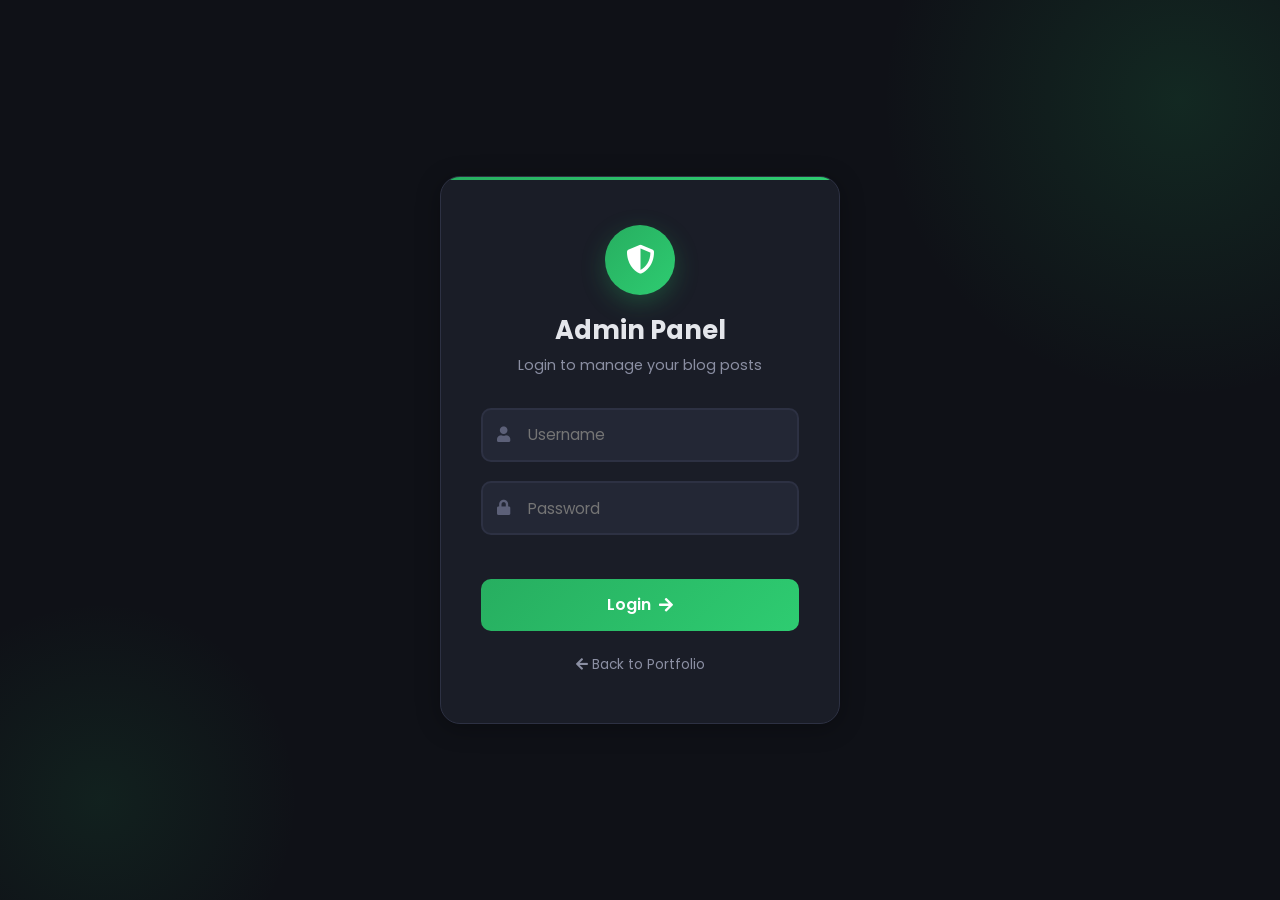
<file: admin.html>
<!DOCTYPE html>
<html lang="en">

<head>
    <meta charset="UTF-8">
    <meta name="viewport" content="width=device-width, initial-scale=1.0">
    <title>Admin Panel | Shivam Singh</title>
    <meta name="robots" content="noindex, nofollow">
    <link rel="icon" type="image/svg+xml"
        href="data:image/svg+xml,<svg xmlns='http://www.w3.org/2000/svg' viewBox='0 0 100 100'><text y='.9em' font-size='90'>⚙️</text></svg>">
    <link rel="preconnect" href="https://fonts.googleapis.com">
    <link rel="preconnect" href="https://fonts.gstatic.com" crossorigin>
    <link href="https://fonts.googleapis.com/css2?family=Poppins:wght@400;500;600;700;800&display=swap"
        rel="stylesheet">
    <link rel="stylesheet" href="https://cdnjs.cloudflare.com/ajax/libs/font-awesome/5.15.4/css/all.min.css">
    <link rel="stylesheet" href="styles/admin.css">
</head>

<body>

    <!-- Login Screen -->
    <div id="login-screen" class="login-screen">
        <div class="login-container">
            <div class="login-glow"></div>
            <div class="login-card">
                <div class="login-header">
                    <div class="login-icon">
                        <i class="fas fa-shield-alt"></i>
                    </div>
                    <h1>Admin Panel</h1>
                    <p>Login to manage your blog posts</p>
                </div>
                <form id="login-form">
                    <div class="input-group">
                        <i class="fas fa-user"></i>
                        <input type="text" id="login-username" placeholder="Username" required autocomplete="off">
                    </div>
                    <div class="input-group">
                        <i class="fas fa-lock"></i>
                        <input type="password" id="login-password" placeholder="Password" required>
                    </div>
                    <p id="login-error" class="login-error"></p>
                    <button type="submit" class="login-btn">
                        <span>Login</span>
                        <i class="fas fa-arrow-right"></i>
                    </button>
                </form>
                <a href="index.html" class="back-link"><i class="fas fa-arrow-left"></i> Back to Portfolio</a>
            </div>
        </div>
    </div>

    <!-- Dashboard -->
    <div id="dashboard" class="dashboard hidden">
        <!-- Sidebar -->
        <aside class="sidebar">
            <div class="sidebar-header">
                <div class="admin-avatar">
                    <i class="fas fa-user-shield"></i>
                </div>
                <h3>Shivam Singh</h3>
                <p class="admin-role">Admin</p>
            </div>
            <nav class="sidebar-nav">
                <a href="#" class="nav-item active" data-tab="blogs-tab">
                    <i class="far fa-newspaper"></i>
                    <span>My Blogs</span>
                </a>
                <a href="#" class="nav-item" data-tab="add-blog-tab">
                    <i class="fas fa-plus-circle"></i>
                    <span>Add New Blog</span>
                </a>
            </nav>
            <div class="sidebar-footer">
                <a href="index.html" class="nav-item">
                    <i class="fas fa-home"></i>
                    <span>View Portfolio</span>
                </a>
                <a href="#" class="nav-item logout-btn" id="logout-btn">
                    <i class="fas fa-sign-out-alt"></i>
                    <span>Logout</span>
                </a>
            </div>
        </aside>

        <!-- Main Content -->
        <main class="main-content">
            <!-- Top Bar -->
            <div class="topbar">
                <button class="mobile-menu-btn" id="mobile-menu-btn">
                    <i class="fas fa-bars"></i>
                </button>
                <h2 id="page-title">My Blogs</h2>
                <div class="topbar-right">
                    <button class="btn btn-primary" id="export-json-btn" style="padding:0.4rem 1rem;font-size:0.8rem;">
                        <i class="fas fa-download"></i> Export JSON
                    </button>
                    <span class="blog-count" id="blog-count">0 Blogs</span>
                </div>
            </div>

            <!-- Blogs Tab -->
            <div id="blogs-tab" class="tab-content active">
                <div class="blogs-grid" id="admin-blog-list">
                    <!-- Blog cards loaded dynamically -->
                </div>
            </div>

            <!-- Add/Edit Blog Tab -->
            <div id="add-blog-tab" class="tab-content">
                <div class="form-card">
                    <h3 id="form-title"><i class="fas fa-pen-fancy"></i> Write a New Blog</h3>
                    <form id="blog-form">
                        <input type="hidden" id="edit-blog-id" value="">
                        <div class="form-group">
                            <label for="blog-title">Blog Title</label>
                            <input type="text" id="blog-title" placeholder="Enter blog title..." required>
                        </div>
                        <div class="form-group">
                            <label for="blog-image">Image URL / Path</label>
                            <input type="text" id="blog-image" placeholder="e.g., img/blog1.jpg or https://..."
                                required>
                            <small class="input-hint">Use local path (img/filename.jpg) or a full URL</small>
                        </div>
                        <div class="form-group">
                            <label for="blog-link">Blog Link (External URL)</label>
                            <input type="url" id="blog-link" placeholder="e.g., https://medium.com/@shivam/my-blog">
                            <small class="input-hint">Optional — Title pe clickable link banega jo iss URL pe le jaayega</small>
                        </div>
                        <div class="form-group">
                            <label for="blog-content">Blog Content</label>
                            <textarea id="blog-content" rows="6" placeholder="Write your blog content here..."
                                required></textarea>
                        </div>
                        <div class="form-actions">
                            <button type="submit" class="btn btn-primary">
                                <i class="fas fa-save"></i> <span id="submit-btn-text">Publish Blog</span>
                            </button>
                            <button type="button" class="btn btn-secondary" id="cancel-edit" style="display:none;">
                                <i class="fas fa-times"></i> Cancel
                            </button>
                        </div>
                    </form>

                    <!-- Live Preview -->
                    <div class="preview-section">
                        <h4><i class="fas fa-eye"></i> Live Preview</h4>
                        <div class="preview-card" id="blog-preview">
                            <div class="preview-placeholder">
                                <i class="fas fa-image"></i>
                                <p>Start typing to see preview...</p>
                            </div>
                        </div>
                    </div>
                </div>
            </div>
        </main>
    </div>

    <!-- Delete Confirmation Modal -->
    <div class="modal-overlay hidden" id="delete-modal">
        <div class="modal">
            <div class="modal-icon">
                <i class="fas fa-exclamation-triangle"></i>
            </div>
            <h3>Delete Blog?</h3>
            <p>This action cannot be undone. The blog will be permanently removed.</p>
            <div class="modal-actions">
                <button class="btn btn-danger" id="confirm-delete">
                    <i class="fas fa-trash"></i> Delete
                </button>
                <button class="btn btn-secondary" id="cancel-delete">
                    <i class="fas fa-times"></i> Cancel
                </button>
            </div>
        </div>
    </div>

    <!-- Toast Notification -->
    <div class="toast hidden" id="toast">
        <i class="fas fa-check-circle"></i>
        <span id="toast-message">Success!</span>
    </div>

    <script src="admin.js"></script>
</body>

</html>
</file>
<file: styles/admin.css>
/* ============================================
   Admin Panel - Premium Dark Theme
   ============================================ */

:root {
    --admin-bg: #0f1117;
    --admin-surface: #1a1d27;
    --admin-surface-2: #232735;
    --admin-border: #2d3143;
    --admin-primary: #27AE60;
    --admin-primary-hover: #2ecc71;
    --admin-danger: #e74c3c;
    --admin-danger-hover: #c0392b;
    --admin-text: #e4e6eb;
    --admin-text-dim: #8b8fa3;
    --admin-text-muted: #5c6078;
    --admin-gradient: linear-gradient(135deg, #27AE60, #2ecc71);
    --admin-shadow: 0 4px 24px rgba(0, 0, 0, 0.3);
    --admin-radius: 12px;
}

* {
    margin: 0;
    padding: 0;
    box-sizing: border-box;
}

body {
    font-family: 'Poppins', sans-serif;
    background-color: var(--admin-bg);
    color: var(--admin-text);
    min-height: 100vh;
    overflow-x: hidden;
}

.hidden {
    display: none !important;
}

/* ============================================
   Login Screen
   ============================================ */
.login-screen {
    min-height: 100vh;
    display: flex;
    align-items: center;
    justify-content: center;
    background: var(--admin-bg);
    position: relative;
    overflow: hidden;
}

.login-screen::before {
    content: '';
    position: absolute;
    width: 600px;
    height: 600px;
    background: radial-gradient(circle, rgba(39, 174, 96, 0.15), transparent 70%);
    top: -200px;
    right: -200px;
    animation: float 6s ease-in-out infinite;
}

.login-screen::after {
    content: '';
    position: absolute;
    width: 400px;
    height: 400px;
    background: radial-gradient(circle, rgba(39, 174, 96, 0.1), transparent 70%);
    bottom: -100px;
    left: -100px;
    animation: float 8s ease-in-out infinite reverse;
}

@keyframes float {
    0%, 100% { transform: translateY(0) rotate(0deg); }
    50% { transform: translateY(-30px) rotate(5deg); }
}

.login-container {
    position: relative;
    z-index: 2;
}

.login-card {
    background: var(--admin-surface);
    border: 1px solid var(--admin-border);
    border-radius: 20px;
    padding: 3rem 2.5rem;
    width: 400px;
    max-width: 90vw;
    box-shadow: var(--admin-shadow);
    position: relative;
    overflow: hidden;
}

.login-card::before {
    content: '';
    position: absolute;
    top: 0;
    left: 0;
    right: 0;
    height: 3px;
    background: var(--admin-gradient);
}

.login-header {
    text-align: center;
    margin-bottom: 2rem;
}

.login-icon {
    width: 70px;
    height: 70px;
    margin: 0 auto 1rem;
    background: var(--admin-gradient);
    border-radius: 50%;
    display: flex;
    align-items: center;
    justify-content: center;
    font-size: 1.8rem;
    color: white;
    box-shadow: 0 8px 25px rgba(39, 174, 96, 0.3);
    animation: pulse 2s ease-in-out infinite;
}

@keyframes pulse {
    0%, 100% { box-shadow: 0 8px 25px rgba(39, 174, 96, 0.3); }
    50% { box-shadow: 0 8px 40px rgba(39, 174, 96, 0.5); }
}

.login-header h1 {
    font-size: 1.6rem;
    font-weight: 700;
    color: var(--admin-text);
}

.login-header p {
    color: var(--admin-text-dim);
    font-size: 0.9rem;
    margin-top: 0.3rem;
}

.input-group {
    position: relative;
    margin-bottom: 1.2rem;
}

.input-group i {
    position: absolute;
    left: 1rem;
    top: 50%;
    transform: translateY(-50%);
    color: var(--admin-text-muted);
    font-size: 0.95rem;
    transition: color 0.3s;
}

.input-group input {
    width: 100%;
    padding: 0.85rem 1rem 0.85rem 2.8rem;
    background: var(--admin-surface-2);
    border: 2px solid var(--admin-border);
    border-radius: 10px;
    color: var(--admin-text);
    font-family: inherit;
    font-size: 0.95rem;
    transition: all 0.3s;
    outline: none;
}

.input-group input:focus {
    border-color: var(--admin-primary);
    box-shadow: 0 0 0 3px rgba(39, 174, 96, 0.15);
}

.input-group input:focus + i,
.input-group input:focus ~ i {
    color: var(--admin-primary);
}

.login-error {
    color: var(--admin-danger);
    font-size: 0.85rem;
    text-align: center;
    margin-bottom: 0.5rem;
    min-height: 1.2em;
}

.login-btn {
    width: 100%;
    padding: 0.85rem;
    background: var(--admin-gradient);
    border: none;
    border-radius: 10px;
    color: white;
    font-family: inherit;
    font-size: 1rem;
    font-weight: 600;
    cursor: pointer;
    display: flex;
    align-items: center;
    justify-content: center;
    gap: 0.5rem;
    transition: all 0.3s;
}

.login-btn:hover {
    transform: translateY(-2px);
    box-shadow: 0 6px 20px rgba(39, 174, 96, 0.35);
}

.login-btn:active {
    transform: translateY(0);
}

.back-link {
    display: block;
    text-align: center;
    margin-top: 1.5rem;
    color: var(--admin-text-dim);
    text-decoration: none;
    font-size: 0.85rem;
    transition: color 0.3s;
}

.back-link:hover {
    color: var(--admin-primary);
}

/* ============================================
   Dashboard Layout
   ============================================ */
.dashboard {
    display: flex;
    min-height: 100vh;
}

.sidebar {
    width: 260px;
    background: var(--admin-surface);
    border-right: 1px solid var(--admin-border);
    display: flex;
    flex-direction: column;
    position: fixed;
    top: 0;
    left: 0;
    height: 100vh;
    z-index: 100;
    transition: transform 0.3s ease;
}

.sidebar-header {
    padding: 2rem 1.5rem;
    text-align: center;
    border-bottom: 1px solid var(--admin-border);
}

.admin-avatar {
    width: 60px;
    height: 60px;
    margin: 0 auto 0.8rem;
    background: var(--admin-gradient);
    border-radius: 50%;
    display: flex;
    align-items: center;
    justify-content: center;
    font-size: 1.5rem;
    color: white;
}

.sidebar-header h3 {
    font-size: 1.1rem;
    font-weight: 600;
}

.admin-role {
    color: var(--admin-primary);
    font-size: 0.8rem;
    font-weight: 500;
    text-transform: uppercase;
    letter-spacing: 1px;
}

.sidebar-nav {
    flex: 1;
    padding: 1rem 0;
}

.nav-item {
    display: flex;
    align-items: center;
    gap: 0.8rem;
    padding: 0.8rem 1.5rem;
    color: var(--admin-text-dim);
    text-decoration: none;
    transition: all 0.3s;
    font-size: 0.95rem;
    border-left: 3px solid transparent;
}

.nav-item:hover {
    color: var(--admin-text);
    background: rgba(39, 174, 96, 0.05);
}

.nav-item.active {
    color: var(--admin-primary);
    background: rgba(39, 174, 96, 0.1);
    border-left-color: var(--admin-primary);
}

.sidebar-footer {
    padding: 1rem 0;
    border-top: 1px solid var(--admin-border);
}

.logout-btn:hover {
    color: var(--admin-danger) !important;
}

/* ============================================
   Main Content
   ============================================ */
.main-content {
    flex: 1;
    margin-left: 260px;
    min-height: 100vh;
}

.topbar {
    display: flex;
    align-items: center;
    justify-content: space-between;
    padding: 1.2rem 2rem;
    background: var(--admin-surface);
    border-bottom: 1px solid var(--admin-border);
    position: sticky;
    top: 0;
    z-index: 50;
}

.topbar h2 {
    font-size: 1.3rem;
    font-weight: 600;
}

.mobile-menu-btn {
    display: none;
    background: none;
    border: none;
    color: var(--admin-text);
    font-size: 1.3rem;
    cursor: pointer;
}

.blog-count {
    background: var(--admin-surface-2);
    padding: 0.4rem 1rem;
    border-radius: 20px;
    font-size: 0.85rem;
    color: var(--admin-primary);
    font-weight: 500;
}

.tab-content {
    display: none;
    padding: 2rem;
    animation: fadeIn 0.3s ease;
}

.tab-content.active {
    display: block;
}

@keyframes fadeIn {
    from { opacity: 0; transform: translateY(10px); }
    to { opacity: 1; transform: translateY(0); }
}

/* ============================================
   Blog Cards (Admin)
   ============================================ */
.blogs-grid {
    display: grid;
    grid-template-columns: repeat(auto-fill, minmax(340px, 1fr));
    gap: 1.5rem;
}

.admin-blog-card {
    background: var(--admin-surface);
    border: 1px solid var(--admin-border);
    border-radius: var(--admin-radius);
    overflow: hidden;
    transition: all 0.3s;
}

.admin-blog-card:hover {
    border-color: var(--admin-primary);
    transform: translateY(-3px);
    box-shadow: 0 8px 30px rgba(0, 0, 0, 0.2);
}

.admin-blog-card .card-image {
    height: 180px;
    overflow: hidden;
}

.admin-blog-card .card-image img {
    width: 100%;
    height: 100%;
    object-fit: cover;
    transition: transform 0.4s;
}

.admin-blog-card:hover .card-image img {
    transform: scale(1.05);
}

.admin-blog-card .card-body {
    padding: 1.2rem;
}

.admin-blog-card .card-body h4 {
    font-size: 1.05rem;
    font-weight: 600;
    margin-bottom: 0.6rem;
    line-height: 1.4;
}

.admin-blog-card .card-body p {
    color: var(--admin-text-dim);
    font-size: 0.85rem;
    line-height: 1.6;
    display: -webkit-box;
    -webkit-line-clamp: 3;
    -webkit-box-orient: vertical;
    overflow: hidden;
}

.admin-blog-card .card-actions {
    display: flex;
    gap: 0.5rem;
    padding: 0.8rem 1.2rem;
    border-top: 1px solid var(--admin-border);
}

.card-actions .btn {
    flex: 1;
    padding: 0.5rem;
    font-size: 0.8rem;
}

/* ============================================
   Form Card
   ============================================ */
.form-card {
    max-width: 800px;
}

.form-card h3 {
    font-size: 1.3rem;
    font-weight: 600;
    margin-bottom: 1.5rem;
    display: flex;
    align-items: center;
    gap: 0.5rem;
}

.form-card h3 i {
    color: var(--admin-primary);
}

.form-group {
    margin-bottom: 1.3rem;
}

.form-group label {
    display: block;
    font-size: 0.9rem;
    font-weight: 500;
    color: var(--admin-text);
    margin-bottom: 0.5rem;
}

.form-group input,
.form-group textarea {
    width: 100%;
    padding: 0.8rem 1rem;
    background: var(--admin-surface-2);
    border: 2px solid var(--admin-border);
    border-radius: 10px;
    color: var(--admin-text);
    font-family: inherit;
    font-size: 0.95rem;
    transition: all 0.3s;
    outline: none;
    resize: vertical;
}

.form-group input:focus,
.form-group textarea:focus {
    border-color: var(--admin-primary);
    box-shadow: 0 0 0 3px rgba(39, 174, 96, 0.15);
}

.input-hint {
    display: block;
    font-size: 0.78rem;
    color: var(--admin-text-muted);
    margin-top: 0.4rem;
}

.form-actions {
    display: flex;
    gap: 1rem;
    margin-top: 0.5rem;
}

/* ============================================
   Buttons
   ============================================ */
.btn {
    display: inline-flex;
    align-items: center;
    justify-content: center;
    gap: 0.4rem;
    padding: 0.7rem 1.5rem;
    border: none;
    border-radius: 8px;
    font-family: inherit;
    font-size: 0.9rem;
    font-weight: 500;
    cursor: pointer;
    transition: all 0.3s;
    text-decoration: none;
}

.btn-primary {
    background: var(--admin-gradient);
    color: white;
}

.btn-primary:hover {
    transform: translateY(-2px);
    box-shadow: 0 4px 15px rgba(39, 174, 96, 0.3);
}

.btn-secondary {
    background: var(--admin-surface-2);
    color: var(--admin-text-dim);
    border: 1px solid var(--admin-border);
}

.btn-secondary:hover {
    color: var(--admin-text);
    border-color: var(--admin-text-muted);
}

.btn-danger {
    background: var(--admin-danger);
    color: white;
}

.btn-danger:hover {
    background: var(--admin-danger-hover);
    transform: translateY(-2px);
}

.btn-edit {
    background: rgba(39, 174, 96, 0.1);
    color: var(--admin-primary);
    border: 1px solid rgba(39, 174, 96, 0.2);
}

.btn-edit:hover {
    background: rgba(39, 174, 96, 0.2);
}

.btn-delete {
    background: rgba(231, 76, 60, 0.1);
    color: var(--admin-danger);
    border: 1px solid rgba(231, 76, 60, 0.2);
}

.btn-delete:hover {
    background: rgba(231, 76, 60, 0.2);
}

/* ============================================
   Preview Section
   ============================================ */
.preview-section {
    margin-top: 2rem;
    padding-top: 2rem;
    border-top: 1px solid var(--admin-border);
}

.preview-section h4 {
    font-size: 1rem;
    color: var(--admin-text-dim);
    margin-bottom: 1rem;
    display: flex;
    align-items: center;
    gap: 0.5rem;
}

.preview-section h4 i {
    color: var(--admin-primary);
}

.preview-card {
    background: var(--admin-surface-2);
    border: 1px solid var(--admin-border);
    border-radius: var(--admin-radius);
    overflow: hidden;
    max-width: 400px;
}

.preview-card .preview-img {
    height: 200px;
    overflow: hidden;
}

.preview-card .preview-img img {
    width: 100%;
    height: 100%;
    object-fit: cover;
}

.preview-card .preview-body {
    padding: 1rem;
    border-top: 3px solid var(--admin-primary);
}

.preview-card .preview-body h4 {
    font-size: 1rem;
    margin-bottom: 0.5rem;
    color: var(--admin-text);
}

.preview-card .preview-body p {
    font-size: 0.85rem;
    color: var(--admin-text-dim);
    line-height: 1.6;
}

.preview-placeholder {
    padding: 3rem;
    text-align: center;
    color: var(--admin-text-muted);
}

.preview-placeholder i {
    font-size: 2.5rem;
    margin-bottom: 0.5rem;
}

/* ============================================
   Modal
   ============================================ */
.modal-overlay {
    position: fixed;
    top: 0;
    left: 0;
    right: 0;
    bottom: 0;
    background: rgba(0, 0, 0, 0.6);
    backdrop-filter: blur(4px);
    display: flex;
    align-items: center;
    justify-content: center;
    z-index: 1000;
    animation: fadeIn 0.2s;
}

.modal {
    background: var(--admin-surface);
    border: 1px solid var(--admin-border);
    border-radius: 16px;
    padding: 2rem;
    width: 400px;
    max-width: 90vw;
    text-align: center;
}

.modal-icon {
    width: 60px;
    height: 60px;
    margin: 0 auto 1rem;
    background: rgba(231, 76, 60, 0.15);
    border-radius: 50%;
    display: flex;
    align-items: center;
    justify-content: center;
    font-size: 1.5rem;
    color: var(--admin-danger);
}

.modal h3 {
    font-size: 1.2rem;
    margin-bottom: 0.5rem;
}

.modal p {
    color: var(--admin-text-dim);
    font-size: 0.9rem;
    margin-bottom: 1.5rem;
}

.modal-actions {
    display: flex;
    gap: 0.8rem;
    justify-content: center;
}

/* ============================================
   Toast
   ============================================ */
.toast {
    position: fixed;
    bottom: 2rem;
    right: 2rem;
    background: var(--admin-surface);
    border: 1px solid var(--admin-primary);
    border-radius: 10px;
    padding: 0.8rem 1.5rem;
    display: flex;
    align-items: center;
    gap: 0.5rem;
    font-size: 0.9rem;
    color: var(--admin-primary);
    box-shadow: 0 8px 30px rgba(0, 0, 0, 0.3);
    z-index: 2000;
    animation: slideInUp 0.3s ease;
}

@keyframes slideInUp {
    from { transform: translateY(20px); opacity: 0; }
    to { transform: translateY(0); opacity: 1; }
}

/* ============================================
   Empty State
   ============================================ */
.empty-state {
    text-align: center;
    padding: 4rem 2rem;
    grid-column: 1 / -1;
}

.empty-state i {
    font-size: 3rem;
    color: var(--admin-text-muted);
    margin-bottom: 1rem;
}

.empty-state h3 {
    font-size: 1.2rem;
    margin-bottom: 0.5rem;
}

.empty-state p {
    color: var(--admin-text-dim);
    font-size: 0.9rem;
}

/* ============================================
   Responsive
   ============================================ */
@media screen and (max-width: 768px) {
    .sidebar {
        transform: translateX(-100%);
    }

    .sidebar.open {
        transform: translateX(0);
    }

    .main-content {
        margin-left: 0;
    }

    .mobile-menu-btn {
        display: block;
    }

    .topbar {
        padding: 1rem 1.2rem;
    }

    .tab-content {
        padding: 1.2rem;
    }

    .blogs-grid {
        grid-template-columns: 1fr;
    }

    .form-actions {
        flex-direction: column;
    }
}

@media screen and (max-width: 480px) {
    .login-card {
        padding: 2rem 1.5rem;
    }

    .modal {
        padding: 1.5rem;
    }
}
</file>
